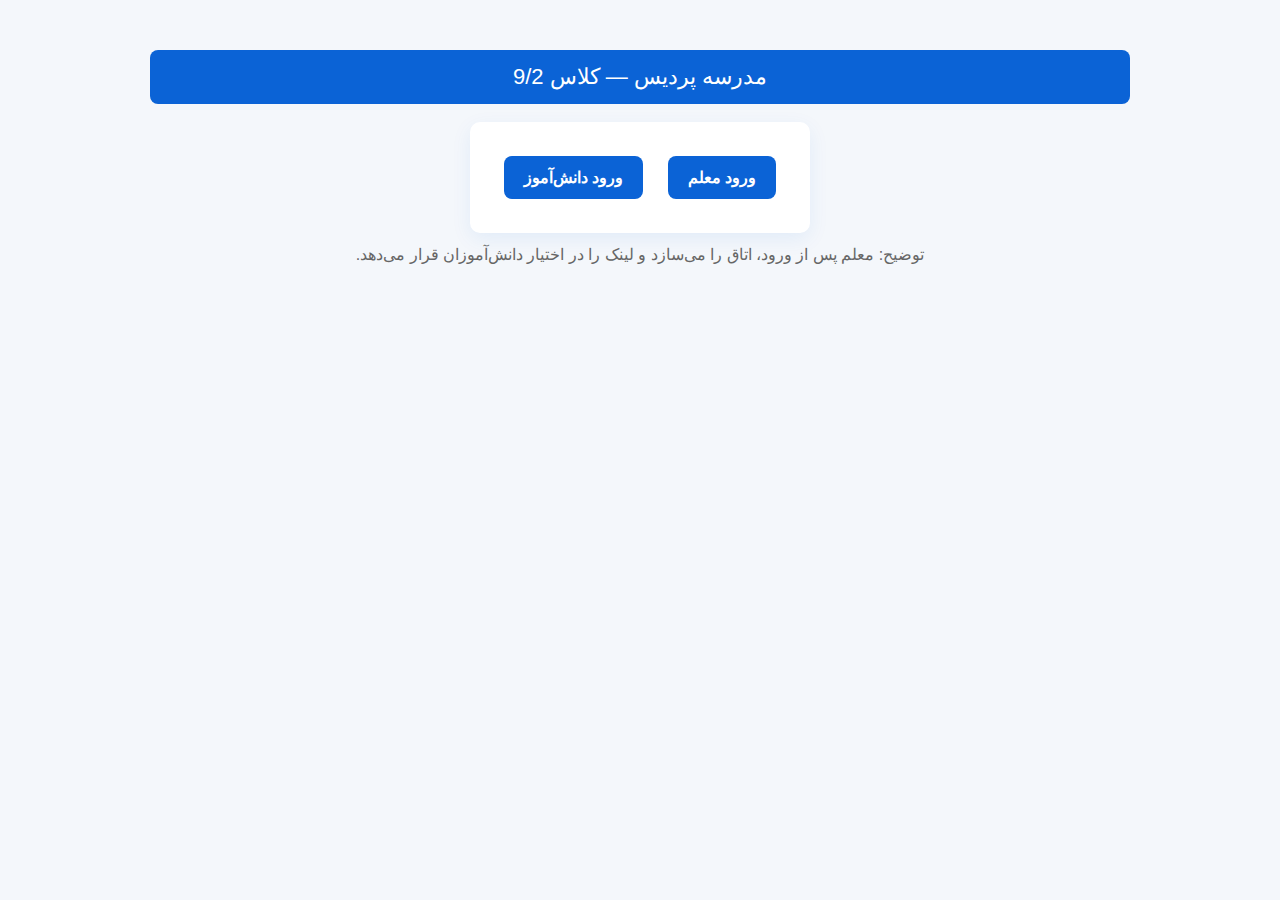
<file: index.html>
<!doctype html>
<html lang="fa">
<head>
  <meta charset="utf-8" />
  <title>مدرسه پردیس — کلاس 9/2</title>
  <meta name="viewport" content="width=device-width,initial-scale=1" />
  <link rel="stylesheet" href="styles.css">
</head>
<body>
  <div class="container">
    <div class="header">مدرسه پردیس — کلاس 9/2</div>
    <div class="card">
      <a class="btn" href="teacher-login.html">ورود معلم</a>
      <a class="btn" href="student-login.html">ورود دانش‌آموز</a>
    </div>
    <p class="hint">توضیح: معلم پس از ورود، اتاق را می‌سازد و لینک را در اختیار دانش‌آموزان قرار می‌دهد.</p>
  </div>
</body>
</html>
</file>
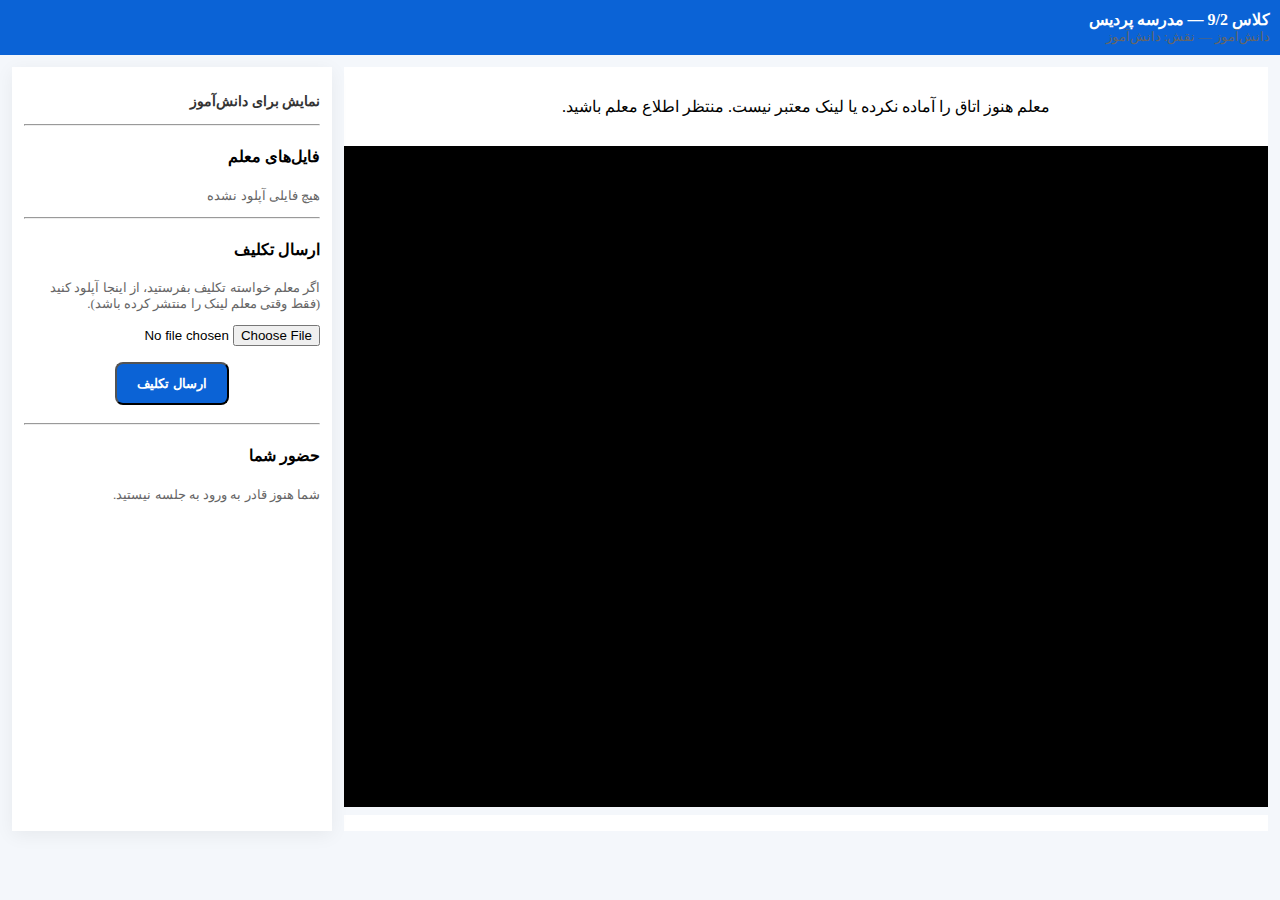
<file: classroom.html>
<!doctype html>
<html lang="fa">
<head>
  <meta charset="utf-8" />
  <title>کلاس 9/2 — مدرسه پردیس</title>
  <meta name="viewport" content="width=device-width,initial-scale=1" />
  <link rel="stylesheet" href="styles.css">
  <style>
    body{margin:0; padding:0; direction:rtl; font-family:Tahoma}
    #top{background:#0b63d6;color:#fff;padding:10px;display:flex;align-items:center;justify-content:space-between}
    #controls{display:flex;gap:8px}
    #jitsi-container{width:100%;height:calc(100vh - 160px);background:#000}
    .ctrl-btn{padding:8px 10px;border-radius:6px;background:#fff;color:#0b63d6;border:none;cursor:pointer;font-weight:600}
    .danger{background:#ff6b6b;color:#fff}
    #side{padding:12px;background:#fff;box-shadow:0 4px 18px rgba(0,0,0,0.06)}
    #mainWrap{display:flex;gap:12px;padding:12px}
    #side{width:320px}
    #infoBar{font-size:14px;color:#333}
    .mutedNote{color:#666;font-size:13px}
  </style>
</head>
<body>
  <div id="top">
    <div>
      <strong id="title">کلاس 9/2 — مدرسه پردیس</strong>
      <div id="sub" class="small mutedNote"></div>
    </div>
    <div id="controls"></div>
  </div>

  <div id="mainWrap">
    <div style="flex:1">
      <div id="jitsi-container"></div>
      <div style="padding:8px;background:#fff;margin-top:8px">
        <div id="sessionInfo" class="small"></div>
      </div>
    </div>

    <div id="side">
      <div id="infoBar">
        <p><strong id="userRole"></strong></p>
        <p id="roomInfo" class="mutedNote"></p>
      </div>

      <hr/>
      <div>
        <h4>فایل‌های معلم</h4>
        <div id="publicFiles"></div>
      </div>

      <hr/>
      <div id="submissionArea">
        <h4>ارسال تکلیف</h4>
        <p class="kv">اگر معلم خواسته تکلیف بفرستید، از اینجا آپلود کنید (فقط وقتی معلم لینک را منتشر کرده باشد).</p>
        <input type="file" id="hwFile" />
        <div class="center" style="margin-top:6px">
          <button class="btn" onclick="submitHomework()">ارسال تکلیف</button>
        </div>
        <div id="submitMsg" class="small mutedNote" style="margin-top:6px"></div>
      </div>

      <hr/>
      <div>
        <h4>حضور شما</h4>
        <p id="attendanceMsg" class="kv">وضعیت حضور نمایش داده می‌شود.</p>
      </div>
    </div>
  </div>

  <script src="https://8x8.vc/external_api.js"></script>
  <script>
    // پارسر پارامترها
    const params = new URLSearchParams(window.location.search);
    const role = (params.get('role') || 'student');
    const room = params.get('room') || 'Pardis_9_2_session_default';
    const name = params.get('name') || (role==='teacher' ? 'معلم' : 'دانش‌آموز');

    document.getElementById('sub').innerText = name + ' — نقش: ' + (role==='teacher' ? 'معلم' : 'دانش‌آموز');
    document.getElementById('userRole').innerText = (role==='teacher' ? 'نمایش برای معلم' : 'نمایش برای دانش‌آموز');

    // اتاق فعلی را از localStorage می‌خوانیم تا مطمئن شویم معلم واقعاً آن را ساخته
    const ROOM_KEY = 'pardis_current_room_9_2';
    const roomObj = JSON.parse(localStorage.getItem(ROOM_KEY) || 'null');
    const allowedRoom = roomObj ? roomObj.room : null;

    // اگر نقش دانش‌آموز است، باید room با roomObj یکی باشد (یا معلم لینک را عمداً منتشر کرده باشد)
    if(role === 'student'){
      if(!roomObj || room !== allowedRoom){
        // نمایش پیام انتظار
        document.getElementById('jitsi-container').innerHTML = '<div style="padding:30px;text-align:center;background:#fff">معلم هنوز اتاق را آماده نکرده یا لینک معتبر نیست. منتظر اطلاع معلم باشید.</div>';
        // اما اگر دانش‌آموز لینک و رمز درست داشته باشد (در این نسخه رمز در roomObj ذخیره می‌شود)، بررسی می‌کنیم:
        // در نسخه ساده ما تا معلم لینک ندهد، دانش‌آموز نمی‌تواند وارد شود.
        // همچنین اجازه می‌دهیم دانش‌آموز دکمه‌ای برای درخواست حضور بفرستد (اختیاری)
        document.getElementById('controls').innerHTML = '';
        document.getElementById('attendanceMsg').innerText = 'شما هنوز قادر به ورود به جلسه نیستید.';
        // پایان
      } else {
        // ثبت حضور
        markAttendanceLocal(name);
        // ورود به Jitsi (با میکروفون و دوربین خاموش برای دانش‌آموز)
        startJitsi({startWithAudioMuted:true, startWithVideoMuted:true});
      }
    } else {
      // معلم: اجازهٔ ورود مستقیم و دسترسی به کنترل‌ها
      startJitsi({startWithAudioMuted:false, startWithVideoMuted:false});
      // نمایش کنترل‌های معلم: کپی لینک، قفل، پایان
      renderTeacherControls();
    }

    // نمایش فایل‌های عمومی (فایل‌های معلم)
    function renderPublicFiles(){
      const FILES_KEY = 'pardis_files_9_2';
      const files = JSON.parse(localStorage.getItem(FILES_KEY) || '[]');
      const box = document.getElementById('publicFiles');
      box.innerHTML = '';
      if(!files.length) { box.innerHTML = '<p class="kv">هیچ فایلی آپلود نشده</p>'; return; }
      files.forEach((f,idx)=>{
        const div = document.createElement('div'); div.className='file-row';
        const nameSpan = document.createElement('div'); nameSpan.innerText = f.name + ' — ' + f.uploadedBy + ' — ' + f.time;
        const actions = document.createElement('div');
        const dl = document.createElement('button'); dl.innerText='دانلود'; dl.onclick = ()=> {
          const a=document.createElement('a'); a.href=f.data; a.download=f.name; a.click();
        };
        actions.appendChild(dl);
        div.appendChild(nameSpan); div.appendChild(actions);
        box.appendChild(div);
      });
    }

    renderPublicFiles();

    // Jitsi
    let api = null;
    function startJitsi(opts){
      const domain = "meet.jit.si";
      const options = {
        roomName: room,
        width: '100%',
        height: '100%',
        parentNode: document.querySelector('#jitsi-container'),
        configOverwrite: {
          startWithAudioMuted: opts.startWithAudioMuted,
          startWithVideoMuted: opts.startWithVideoMuted
        },
        interfaceConfigOverwrite: {},
        userInfo: { displayName: name }
      };
      api = new JitsiMeetExternalAPI(domain, options);
      // event: participant joined
      api.addEventListener('participantJoined', p => {
        console.log('joined', p);
      });
      api.addEventListener('videoConferenceJoined', p => {
        console.log('me joined', p);
      });
    }

    // کنترل‌های معلم
    function renderTeacherControls(){
      const controls = document.getElementById('controls');
      controls.innerHTML = '';
      const btnCopy = document.createElement('button'); btnCopy.className='ctrl-btn'; btnCopy.innerText = 'کپی لینک برای دانش‌آموز';
      const btnLock = document.createElement('button'); btnLock.className='ctrl-btn'; btnLock.innerText='قفل اتاق';
      const btnUnlock = document.createElement('button'); btnUnlock.className='ctrl-btn'; btnUnlock.innerText='بازکردن قفل';
      const btnEnd = document.createElement('button'); btnEnd.className='ctrl-btn danger'; btnEnd.innerText='پایان کلاس';
      controls.appendChild(btnCopy); controls.appendChild(btnLock); controls.appendChild(btnUnlock); controls.appendChild(btnEnd);

      btnCopy.onclick = () => {
        const link = location.origin + location.pathname + '?role=student&room=' + encodeURIComponent(room);
        navigator.clipboard.writeText(link).then(()=> alert('لینک دانش‌آموزان کپی شد:\n' + link));
      };
      btnLock.onclick = () => {
        const pwd = prompt('رمز برای ورود دانش‌آموزان را وارد کن:');
        if(!pwd) return;
        // ذخیره رمز در roomObj
        const RO = JSON.parse(localStorage.getItem(ROOM_KEY) || '{}');
        RO.password = pwd;
        localStorage.setItem(ROOM_KEY, JSON.stringify(RO));
        try{ api.executeCommand('password', pwd); alert('رمز ست شد.'); }catch(e){ alert('رمز ست شد (ممکن است در بعضی حالت‌ها Jitsi API پاسخی ندهد).'); }
      };
      btnUnlock.onclick = () => {
        const RO = JSON.parse(localStorage.getItem(ROOM_KEY) || '{}'); delete RO.password; localStorage.setItem(ROOM_KEY, JSON.stringify(RO));
        try{ api.executeCommand('password', ''); alert('قفل باز شد.'); }catch(e){ alert('قفل باز شد (ممکن است در بعضی حالت‌ها Jitsi API پاسخی ندهد).'); }
      };
      btnEnd.onclick = () => {
        if(!confirm('آیا می‌خواهی کلاس را پایان دهی؟')) return;
        try{ api.executeCommand('hangup'); }catch(e){}
        // برگشت به پنل معلم
        window.location.href = 'teacher-dashboard.html?name=' + encodeURIComponent(name);
      };
    }

    // حضور محلی ثبت شود (localStorage) ــ همچنین پنل معلم از این مقدار استفاده می‌کند
    function markAttendanceLocal(studentName){
      try{
        const ATT_KEY = 'pardis_attendance_9_2';
        const att = JSON.parse(localStorage.getItem(ATT_KEY) || '{}');
        if(!att[studentName]) att[studentName] = new Date().toLocaleString();
        localStorage.setItem(ATT_KEY, JSON.stringify(att));
        document.getElementById('attendanceMsg').innerText = 'حضور شما ثبت شد: ' + att[studentName];
        // اگر پنل معلم باز است، او خودکار اطلاعات را می‌بیند (LocalStorage همگام است چون روی همان دستگاه ذخیره شده)
      }catch(e){ console.error(e); }
    }

    // تابع ارسال تکلیف توسط دانش‌آموز
    function submitHomework(){
      const f = document.getElementById('hwFile').files[0];
      if(!f){ alert('ابتدا فایل تکلیف را انتخاب کن'); return; }
      // بررسی اینکه دانش‌آموز لینک درست دارد
      const RO = JSON.parse(localStorage.getItem(ROOM_KEY) || 'null');
      if(!RO || RO.room !== room){ alert('اتاق معتبر نیست؛ از معلم لینک را بگیر'); return; }
      const reader = new FileReader();
      reader.onload = e => {
        const arr = JSON.parse(localStorage.getItem('pardis_submissions_9_2') || '[]');
        arr.push({student: name, name: f.name, data: e.target.result, time: new Date().toLocaleString()});
        localStorage.setItem('pardis_submissions_9_2', JSON.stringify(arr));
        document.getElementById('submitMsg').innerText = 'تکلیف ارسال شد.';
        setTimeout(()=> document.getElementById('submitMsg').innerText = '', 4000);
      };
      reader.readAsDataURL(f);
    }

    // در صورتی که دانش‌آموز وارد شد، فراخوانی ثبت حضور:
    if(role === 'student' && roomObj && roomObj.room === room){
      markAttendanceLocal(name);
    }

    // نکته: چون همه چیز با LocalStorage کار می‌کند، اگر معلم و دانش‌آموز روی دستگاه‌های مختلف باشند،
    // معلم حضور را در پنل خودش می‌بیند (localStorage روی مرورگر معلم)،
    // و دانش‌آموز هم ثبت در localStorage دستگاه خودش انجام می‌دهد. برای همگام‌سازی واقعی بین همهٔ کاربران لازم است backend (مثلاً Firebase) اضافه شود.
  </script>
</body>
</html>
</file>
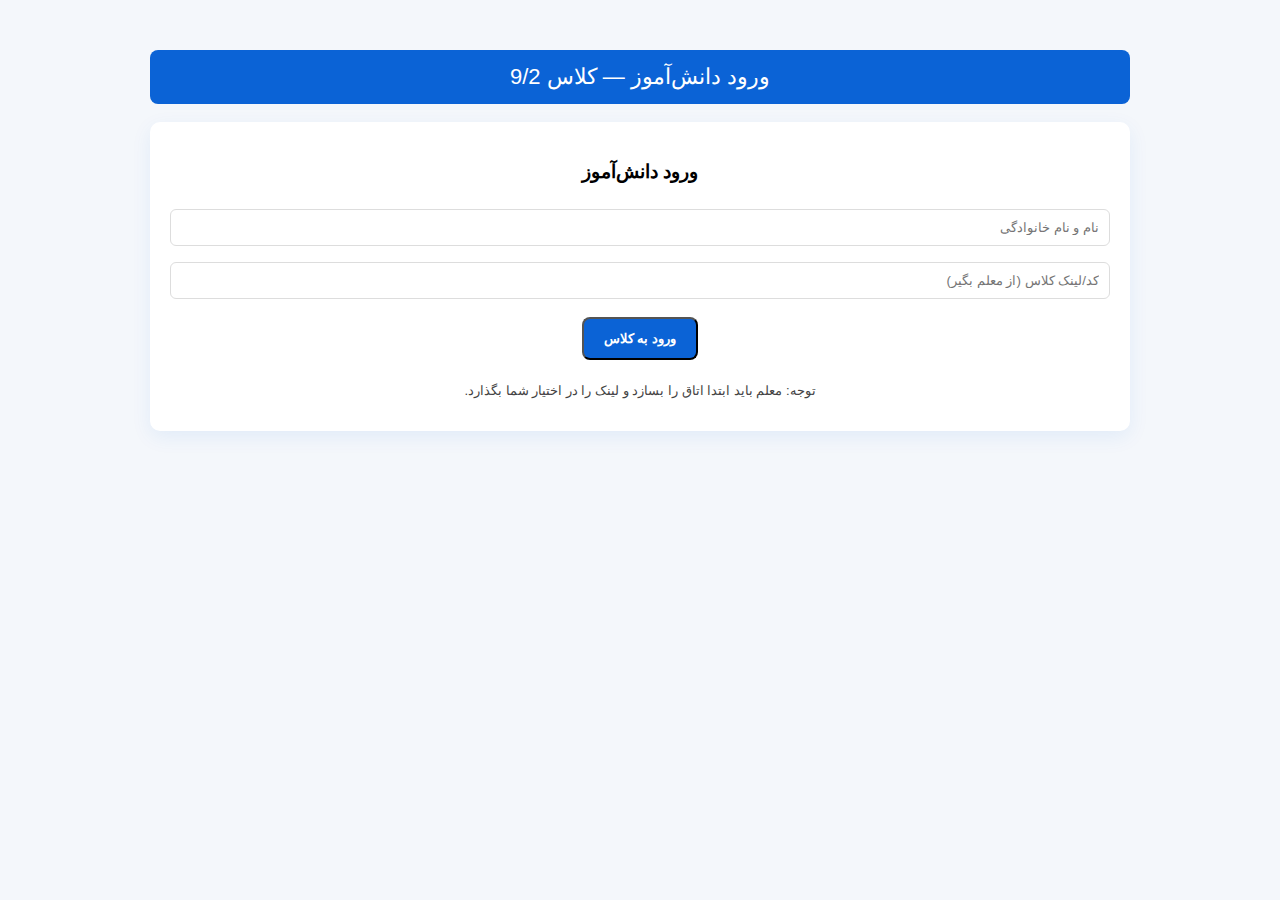
<file: student-login.html>
<!doctype html>
<html lang="fa">
<head>
  <meta charset="utf-8" />
  <title>ورود دانش‌آموز — کلاس 9/2</title>
  <meta name="viewport" content="width=device-width,initial-scale=1" />
  <link rel="stylesheet" href="styles.css">
</head>
<body>
  <div class="container">
    <div class="header">ورود دانش‌آموز — کلاس 9/2</div>
    <div class="card card-wide">
      <h3>ورود دانش‌آموز</h3>
      <input id="studentName" class="input" placeholder="نام و نام خانوادگی" />
      <input id="roomCode" class="input" placeholder="کد/لینک کلاس (از معلم بگیر)" />
      <div class="center">
        <button class="btn" onclick="enter()">ورود به کلاس</button>
      </div>
      <p class="small">توجه: معلم باید ابتدا اتاق را بسازد و لینک را در اختیار شما بگذارد.</p>
    </div>
  </div>

  <script>
    function enter(){
      const name = document.getElementById('studentName').value.trim();
      const room = document.getElementById('roomCode').value.trim();
      if(!name){ alert('لطفاً نام خود را وارد کنید'); return; }
      if(!room){ alert('لطفاً کد/لینک کلاس را از معلم بگیرید'); return; }
      let roomName = room;
      try {
        const u = new URL(room);
        // اگر لینک کامل است، از pathname کمک می‌گیریم
        if(u.searchParams.get('room')) roomName = u.searchParams.get('room');
        else roomName = u.pathname.replace(/^\//,'');
      } catch(e){}
      window.location.href = 'classroom.html?role=student&room=' + encodeURIComponent(roomName) + '&name=' + encodeURIComponent(name);
    }
  </script>
</body>
</html>
</file>
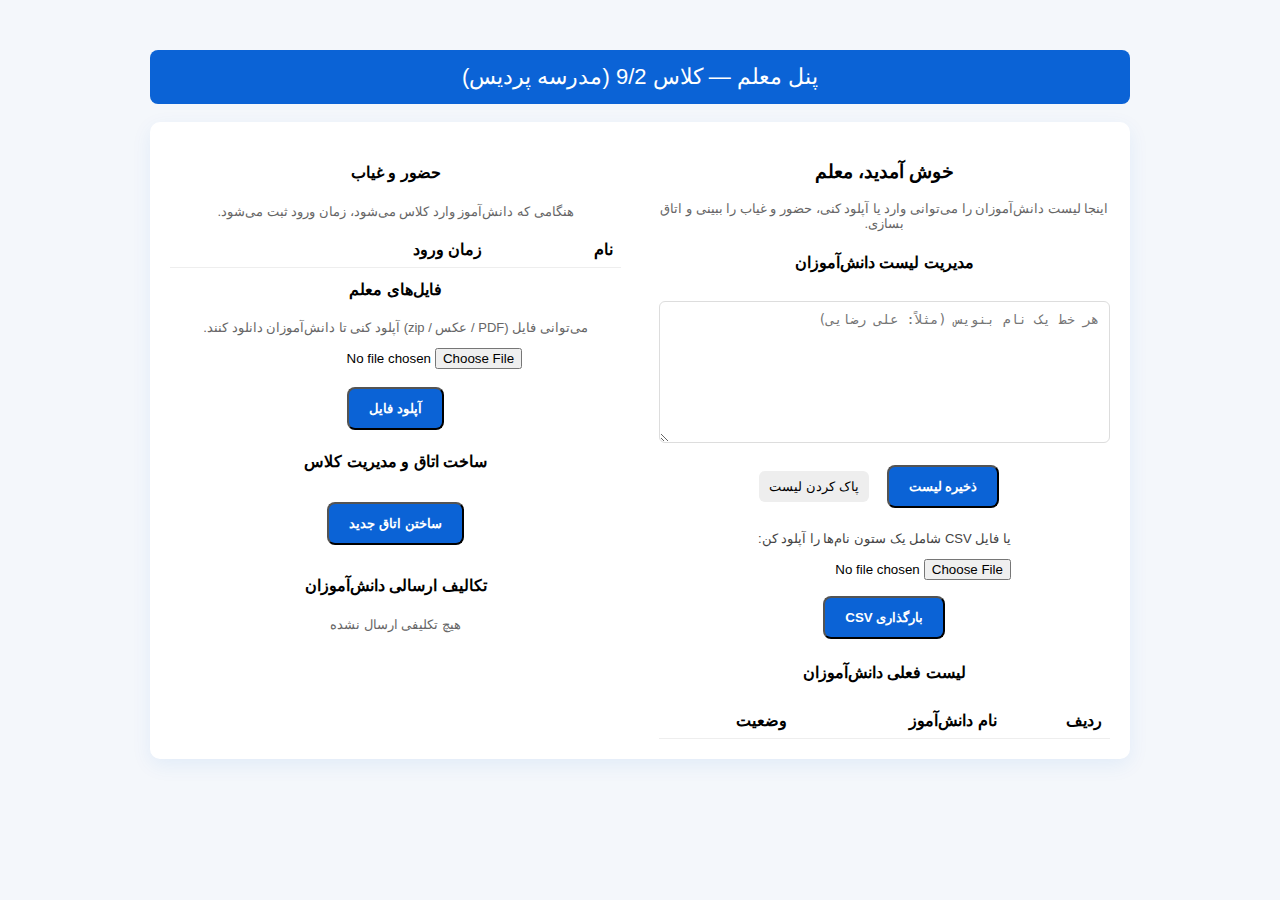
<file: teacher-dashboard.html>
<!doctype html>
<html lang="fa">
<head>
  <meta charset="utf-8" />
  <title>داشبورد معلم — مدرسه پردیس</title>
  <meta name="viewport" content="width=device-width,initial-scale=1" />
  <link rel="stylesheet" href="styles.css">
  <style>
    .left{float:right;width:48%}
    .right{float:left;width:48%}
    .clearfix{clear:both}
    .smallBtn{padding:8px 10px;border-radius:6px;background:#eee;border:none;cursor:pointer}
    .file-row{display:flex;gap:8px;align-items:center;justify-content:space-between}
    .file-row button{padding:6px 8px}
    .muted{color:#888}
  </style>
</head>
<body>
  <div class="container">
    <div class="header">پنل معلم — کلاس 9/2 (مدرسه پردیس)</div>

    <div class="card card-wide">
      <div class="left">
        <h3>خوش آمدید، <span id="teacherNameEl"></span></h3>
        <p class="kv">اینجا لیست دانش‌آموزان را می‌توانی وارد یا آپلود کنی، حضور و غیاب را ببینی و اتاق بسازی.</p>

        <h4>مدیریت لیست دانش‌آموزان</h4>
        <textarea id="rosterArea" rows="8" class="input" placeholder="هر خط یک نام بنویس (مثلاً: علی رضایی)"></textarea>
        <div class="center">
          <button class="btn" onclick="saveRoster()">ذخیره لیست</button>
          <button class="smallBtn" onclick="clearRoster()">پاک کردن لیست</button>
        </div>
        <p class="small">یا فایل CSV شامل یک ستون نام‌ها را آپلود کن:</p>
        <input type="file" id="rosterFile" accept=".csv" />
        <div class="center" style="margin-top:6px">
          <button class="btn" onclick="importRoster()">بارگذاری CSV</button>
        </div>

        <h4 style="margin-top:14px">لیست فعلی دانش‌آموزان</h4>
        <table class="table" id="rosterTable">
          <thead><tr><th>ردیف</th><th>نام دانش‌آموز</th><th>وضعیت</th></tr></thead>
          <tbody></tbody>
        </table>
      </div>

      <div class="right">
        <h4>حضور و غیاب</h4>
        <p class="kv">هنگامی که دانش‌آموز وارد کلاس می‌شود، زمان ورود ثبت می‌شود.</p>
        <table class="table" id="attendanceTable">
          <thead><tr><th>نام</th><th>زمان ورود</th></tr></thead>
          <tbody></tbody>
        </table>

        <h4 style="margin-top:12px">فایل‌های معلم</h4>
        <p class="kv">می‌توانی فایل (PDF / عکس / zip) آپلود کنی تا دانش‌آموزان دانلود کنند.</p>
        <input type="file" id="teacherFile" />
        <div class="center" style="margin-top:8px">
          <button class="btn" onclick="uploadTeacherFile()">آپلود فایل</button>
        </div>
        <div id="filesList" style="margin-top:8px"></div>

        <h4 style="margin-top:12px">ساخت اتاق و مدیریت کلاس</h4>
        <div class="center">
          <button class="btn" onclick="createRoom()">ساختن اتاق جدید</button>
          <button class="btn" id="openClassBtn" style="display:none" onclick="openClass()">رفتن به کلاس (معلم)</button>
        </div>
        <div id="roomBox" style="margin-top:8px;display:none">
          <p class="small">نام اتاق: <strong id="roomName"></strong></p>
          <p class="small">لینک دانش‌آموزان: <input id="studentLink" class="input" readonly></p>
          <div class="center">
            <button class="smallBtn" onclick="copyLink()">کپی لینک</button>
            <button class="smallBtn" onclick="lockRoom()">قفل با رمز</button>
            <button class="smallBtn" onclick="unlockRoom()">باز کردن قفل</button>
          </div>
        </div>

      </div>

      <div class="clearfix"></div>
    </div>
  </div>

  <script>
    // کلیدهای localStorage
    const ROSTER_KEY = 'pardis_roster_9_2';
    const ATT_KEY = 'pardis_attendance_9_2';
    const FILES_KEY = 'pardis_files_9_2';
    const ROOM_KEY = 'pardis_current_room_9_2';

    // نام معلم از URL
    const params = new URLSearchParams(window.location.search);
    const teacherName = params.get('name') || 'معلم';
    document.getElementById('teacherNameEl').innerText = teacherName;

    // بارگذاری لیست اگر موجود است
    function loadRoster(){
      const raw = localStorage.getItem(ROSTER_KEY) || '';
      const arr = raw ? JSON.parse(raw) : [];
      const tbody = document.querySelector('#rosterTable tbody');
      tbody.innerHTML = '';
      arr.forEach((n,i)=> {
        const tr = document.createElement('tr');
        tr.innerHTML = `<td>${i+1}</td><td>${escapeHtml(n)}</td><td id="status-${i}" class="muted">غایب</td>`;
        tbody.appendChild(tr);
      });
      document.getElementById('rosterArea').value = arr.join('\n');
    }

    function saveRoster(){
      const text = document.getElementById('rosterArea').value.trim();
      const arr = text ? text.split('\n').map(s=>s.trim()).filter(Boolean) : [];
      localStorage.setItem(ROSTER_KEY, JSON.stringify(arr));
      // reset attendance
      localStorage.setItem(ATT_KEY, JSON.stringify({}));
      loadRoster();
      renderAttendance();
      alert('لیست ذخیره شد.');
    }

    function clearRoster(){
      if(!confirm('آیا از پاک کردن لیست مطمئنی؟')) return;
      localStorage.removeItem(ROSTER_KEY);
      localStorage.removeItem(ATT_KEY);
      loadRoster();
      renderAttendance();
    }

    function importRoster(){
      const f = document.getElementById('rosterFile').files[0];
      if(!f){ alert('ابتدا فایل CSV انتخاب کن'); return; }
      const reader = new FileReader();
      reader.onload = e => {
        const txt = e.target.result;
        const lines = txt.split(/\r?\n/).map(l=>l.trim()).filter(Boolean);
        // فرض می‌کنیم هر خط نام است
        localStorage.setItem(ROSTER_KEY, JSON.stringify(lines));
        localStorage.setItem(ATT_KEY, JSON.stringify({}));
        loadRoster();
        renderAttendance();
        alert('roster وارد شد ('+lines.length+' نفر).');
      };
      reader.readAsText(f,'utf-8');
    }

    function renderAttendance(){
      const att = JSON.parse(localStorage.getItem(ATT_KEY) || '{}');
      const tbody = document.querySelector('#attendanceTable tbody');
      tbody.innerHTML = '';
      for(const name in att){
        const tr = document.createElement('tr');
        tr.innerHTML = `<td>${escapeHtml(name)}</td><td>${escapeHtml(att[name])}</td>`;
        tbody.appendChild(tr);
      }
      // update roster status
      const roster = JSON.parse(localStorage.getItem(ROSTER_KEY) || '[]');
      roster.forEach((n,i)=>{
        const el = document.getElementById('status-'+i);
        if(el) el.innerText = (att[n] ? 'حاضر' : 'غایب');
      });
    }

    // فایل‌ها
    function loadFiles(){
      const files = JSON.parse(localStorage.getItem(FILES_KEY) || '[]');
      const box = document.getElementById('filesList');
      box.innerHTML = '';
      files.forEach((f, idx)=>{
        const div = document.createElement('div');
        div.className='file-row';
        const nameSpan = document.createElement('div'); nameSpan.innerText = f.name + ' (' + Math.round(f.size/1024) + ' KB)';
        const actions = document.createElement('div');
        const dl = document.createElement('button'); dl.innerText='دانلود'; dl.onclick = ()=> downloadStoredFile(idx);
        const del = document.createElement('button'); del.innerText='حذف'; del.onclick = ()=> { if(confirm('حذف شود؟')){ removeFile(idx); } };
        actions.appendChild(dl); actions.appendChild(del);
        div.appendChild(nameSpan); div.appendChild(actions);
        box.appendChild(div);
      });
    }

    function uploadTeacherFile(){
      const f = document.getElementById('teacherFile').files[0];
      if(!f){ alert('ابتدا یک فایل انتخاب کن'); return; }
      const reader = new FileReader();
      reader.onload = e => {
        const arr = JSON.parse(localStorage.getItem(FILES_KEY) || '[]');
        arr.push({name: f.name, data: e.target.result, size: f.size, uploadedBy: teacherName, time: new Date().toLocaleString()});
        localStorage.setItem(FILES_KEY, JSON.stringify(arr));
        loadFiles();
        alert('فایل آپلود و در دسترس دانش‌آموزان قرار گرفت.');
      };
      reader.readAsDataURL(f);
    }

    function downloadStoredFile(i){
      const arr = JSON.parse(localStorage.getItem(FILES_KEY) || '[]');
      const f = arr[i];
      if(!f) return;
      const a = document.createElement('a');
      a.href = f.data;
      a.download = f.name;
      a.click();
    }

    function removeFile(i){
      const arr = JSON.parse(localStorage.getItem(FILES_KEY) || '[]');
      arr.splice(i,1);
      localStorage.setItem(FILES_KEY, JSON.stringify(arr));
      loadFiles();
    }

    // ساخت اتاق
    function makeId(len=8){
      const chars = 'ABCDEFGHIJKLMNOPQRSTUVWXYZabcdefghijklmnopqrstuvwxyz0123456789';
      let s=''; for(let i=0;i<len;i++) s+=chars.charAt(Math.floor(Math.random()*chars.length));
      return s;
    }

    function createRoom(){
      const room = 'Pardis_9_2_session_' + makeId(8);
      // ذخیره room در localStorage (معتبرترین جا برای این نسخه بدون سرور)
      localStorage.setItem(ROOM_KEY, JSON.stringify({room: room, createdBy: teacherName, createdAt: new Date().toLocaleString()}));
      document.getElementById('roomName').innerText = room;
      const link = location.origin + location.pathname.replace(/teacher-dashboard.html$/,'') + 'classroom.html?role=student&room=' + encodeURIComponent(room);
      document.getElementById('studentLink').value = link;
      document.getElementById('roomBox').style.display='block';
      document.getElementById('openClassBtn').style.display='inline-block';
      alert('اتاق ساخته شد. لینک را کپی کن و فقط به دانش‌آموزان بده وقتی آماده‌ای.');
    }

    function copyLink(){
      const el = document.getElementById('studentLink');
      el.select(); document.execCommand('copy');
      alert('لینک کپی شد. آن را به دانش‌آموزان بده.');
    }

    function openClass(){
      const roomObj = JSON.parse(localStorage.getItem(ROOM_KEY) || 'null');
      if(!roomObj){ alert('ابتدا اتاق بساز'); return; }
      window.location.href = 'classroom.html?role=teacher&room=' + encodeURIComponent(roomObj.room) + '&name=' + encodeURIComponent(teacherName);
    }

    // قفل/باز قفل: در این نسخه، قفل با قرار دادن رمز در localStorage شبیه‌سازی می‌شود و معلم می‌تواند رمز را به دانش‌آموزان بدهد.
    function lockRoom(){
      const pwd = prompt('لطفاً رمز ورود برای اتاق وارد کن (به دانش‌آموزان بده):');
      if(!pwd) return;
      const roomObj = JSON.parse(localStorage.getItem(ROOM_KEY) || '{}');
      roomObj.password = pwd;
      localStorage.setItem(ROOM_KEY, JSON.stringify(roomObj));
      alert('رمز ست شد. دانش‌آموزان برای ورود باید رمز را از شما دریافت کنند.');
    }

    function unlockRoom(){
      const roomObj = JSON.parse(localStorage.getItem(ROOM_KEY) || '{}');
      delete roomObj.password;
      localStorage.setItem(ROOM_KEY, JSON.stringify(roomObj));
      alert('قفل برداشته شد.');
    }

    // حضور: وقتی دانش‌آموز وارد شد، او یک رکورد در localStorage ثبت می‌کند.
    // اینجا فقط نمایش را بارگذاری می‌کنیم.
    function renderInitial(){
      loadRoster(); renderAttendance(); loadFiles();
      // نمایش اتاق اگر ساخته شده
      const ro = JSON.parse(localStorage.getItem(ROOM_KEY) || 'null');
      if(ro){
        document.getElementById('roomBox').style.display='block';
        document.getElementById('roomName').innerText = ro.room;
        document.getElementById('studentLink').value = location.origin + location.pathname.replace(/teacher-dashboard.html$/,'') + 'classroom.html?role=student&room=' + encodeURIComponent(ro.room);
        document.getElementById('openClassBtn').style.display='inline-block';
      }
    }

    // تابعی که دانش‌آموز هنگام ورود اجرا می‌کند تا حضور ثبت شود.
    function studentMarkAttendance(name){
      if(!name) return;
      const ro = JSON.parse(localStorage.getItem(ROOM_KEY) || 'null');
      if(!ro) return;
      const att = JSON.parse(localStorage.getItem(ATT_KEY) || '{}');
      if(!att[name]) att[name] = new Date().toLocaleString();
      localStorage.setItem(ATT_KEY, JSON.stringify(att));
      renderAttendance();
    }

    // تابع برای دریافت تکالیف ارسالی دانش‌آموز (معلم می‌تواند آنها را ببیند)
    // در این نسخه تکالیف در localStorage با کلید submissions_9_2 ذخیره می‌شوند.
    const SUB_KEY = 'pardis_submissions_9_2';
    function loadSubmissions(){
      const subs = JSON.parse(localStorage.getItem(SUB_KEY) || '[]');
      // نمایش زیر لیست فایل‌ها در انتهای صفحه (برای عدم شلوغی من در همینجا نشان می‌دهم)
      const elId = 'submissionsList';
      let box = document.getElementById(elId);
      if(!box){
        box = document.createElement('div'); box.id = elId; box.style.marginTop='12px';
        const title = document.createElement('h4'); title.innerText='تکالیف ارسالی دانش‌آموزان';
        box.appendChild(title);
        document.querySelector('.right')?.appendChild(box);
      }
      box.innerHTML = '<h4>تکالیف ارسالی دانش‌آموزان</h4>';
      if(!subs.length) box.innerHTML += '<p class="kv">هیچ تکلیفی ارسال نشده</p>';
      subs.forEach((s,idx)=>{
        const row = document.createElement('div'); row.className='file-row';
        const left = document.createElement('div'); left.innerText = `${s.name} — ${s.student} — ${s.time}`;
        const right = document.createElement('div');
        const dl = document.createElement('button'); dl.innerText='دانلود'; dl.onclick=()=> {
          const a=document.createElement('a'); a.href=s.data; a.download=s.name; a.click();
        };
        const del = document.createElement('button'); del.innerText='حذف'; del.onclick=()=> {
          if(confirm('حذف شود؟')){ subs.splice(idx,1); localStorage.setItem(SUB_KEY, JSON.stringify(subs)); loadSubmissions(); alert('حذف شد'); }
        };
        right.appendChild(dl); right.appendChild(del);
        row.appendChild(left); row.appendChild(right);
        box.appendChild(row);
      });
    }

    // utility
    function escapeHtml(s){ return String(s).replace(/[&<>"']/g, c=>({'&':'&amp;','<':'&lt;','>':'&gt;','"':'&quot;',"'":'&#39;'}[c])); }

    // بارگذاری اولیه
    renderInitial();
    loadSubmissions();

    // یک تابع برای استفاده توسط classroom.html جهت ثبت حضور (اگر ریل تایم نبود)
    window.__studentMarkAttendance = studentMarkAttendance;

  </script>
</body>
</html>
</file>
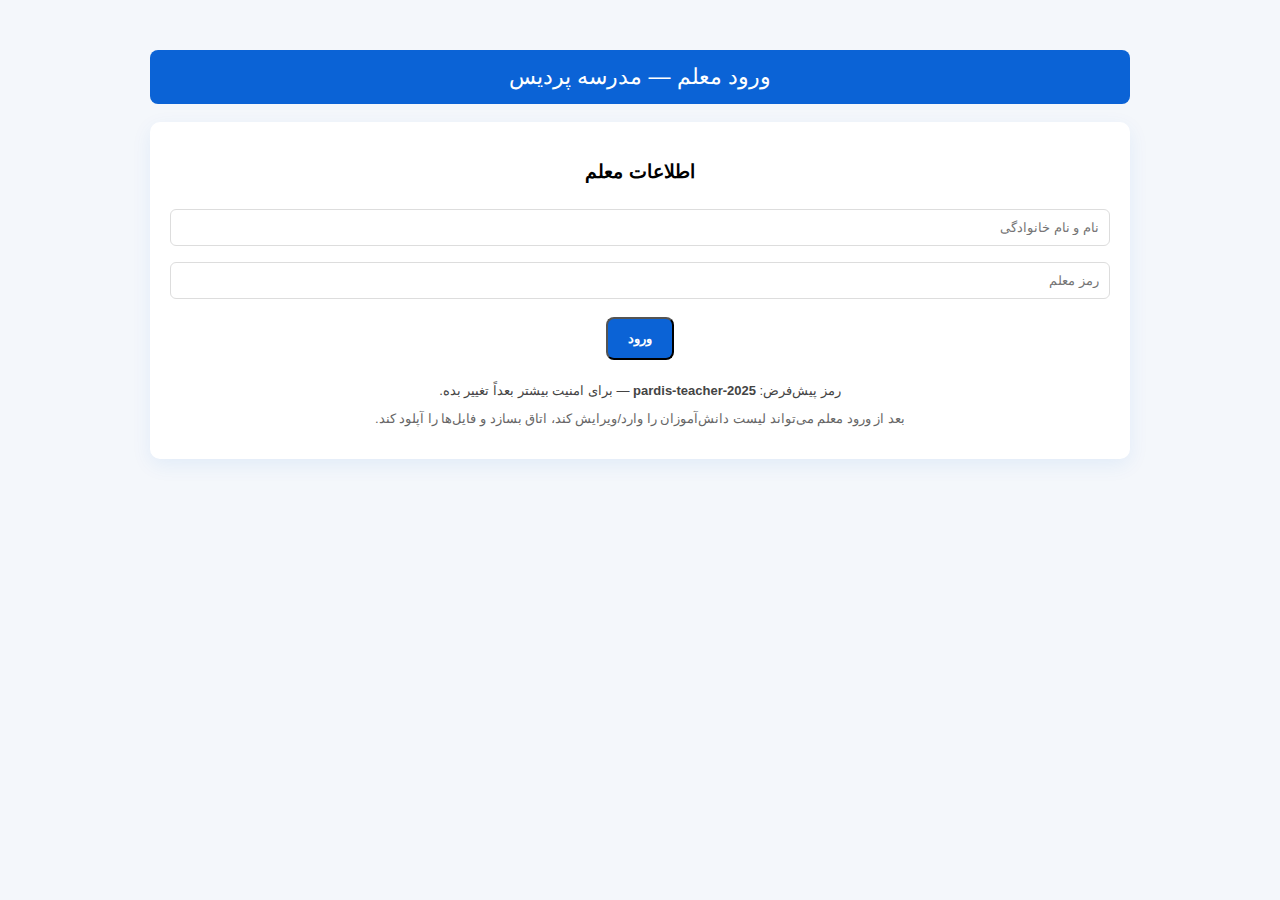
<file: teacher-login.html>
<!doctype html>
<html lang="fa">
<head>
  <meta charset="utf-8" />
  <title>ورود معلم — مدرسه پردیس</title>
  <meta name="viewport" content="width=device-width,initial-scale=1" />
  <link rel="stylesheet" href="styles.css">
</head>
<body>
  <div class="container">
    <div class="header">ورود معلم — مدرسه پردیس</div>
    <div class="card card-wide">
      <h3>اطلاعات معلم</h3>
      <input id="teacherName" class="input" placeholder="نام و نام خانوادگی" />
      <input id="teacherPass" class="input" placeholder="رمز معلم" type="password"/>
      <div class="center">
        <button class="btn" onclick="login()">ورود</button>
      </div>
      <p class="small">رمز پیش‌فرض: <strong>pardis-teacher-2025</strong> — برای امنیت بیشتر بعداً تغییر بده.</p>
      <p class="kv">بعد از ورود معلم می‌تواند لیست دانش‌آموزان را وارد/ویرایش کند، اتاق بسازد و فایل‌ها را آپلود کند.</p>
    </div>
  </div>

  <script>
    function login(){
      const name = document.getElementById('teacherName').value.trim();
      const pass = document.getElementById('teacherPass').value.trim();
      if(!name){ alert('لطفاً نام خود را وارد کنید'); return; }
      const SECRET = 'pardis-teacher-2025';
      if(pass !== SECRET){ alert('رمز اشتباه است'); return; }
      // رفتن به داشبورد معلم با پارامتر نام
      window.location.href = 'teacher-dashboard.html?name=' + encodeURIComponent(name);
    }
  </script>
</body>
</html>
</file>
<file: styles.css>
*{box-sizing:border-box}
body{font-family:Tahoma, Arial;direction:rtl;background:#f4f7fb;margin:0;padding:20px}
.container{max-width:980px;margin:30px auto;text-align:center}
.header{font-size:22px;background:#0b63d6;color:#fff;padding:14px;border-radius:8px;margin-bottom:18px}
.card{background:#fff;padding:24px;border-radius:10px;box-shadow:0 6px 20px rgba(11,99,214,0.08);display:inline-block}
.btn{display:inline-block;margin:10px;padding:12px 20px;border-radius:8px;background:#0b63d6;color:#fff;text-decoration:none;font-weight:600}
.hint{color:#666;margin-top:12px}
.input{width:100%;padding:10px;margin:8px 0;border:1px solid #ddd;border-radius:6px}
.small{font-size:13px;color:#444}
.center{display:flex;gap:8px;justify-content:center;align-items:center}
.card-wide{padding:20px;width:100%;box-sizing:border-box}
.table{width:100%;border-collapse:collapse;margin-top:10px}
.table th, .table td{padding:8px;border-bottom:1px solid #eee;text-align:right}
.kv{color:#666;font-size:13px}
.notice{color:#555;margin-top:10px}
.warn{color:#a33}
</file>
